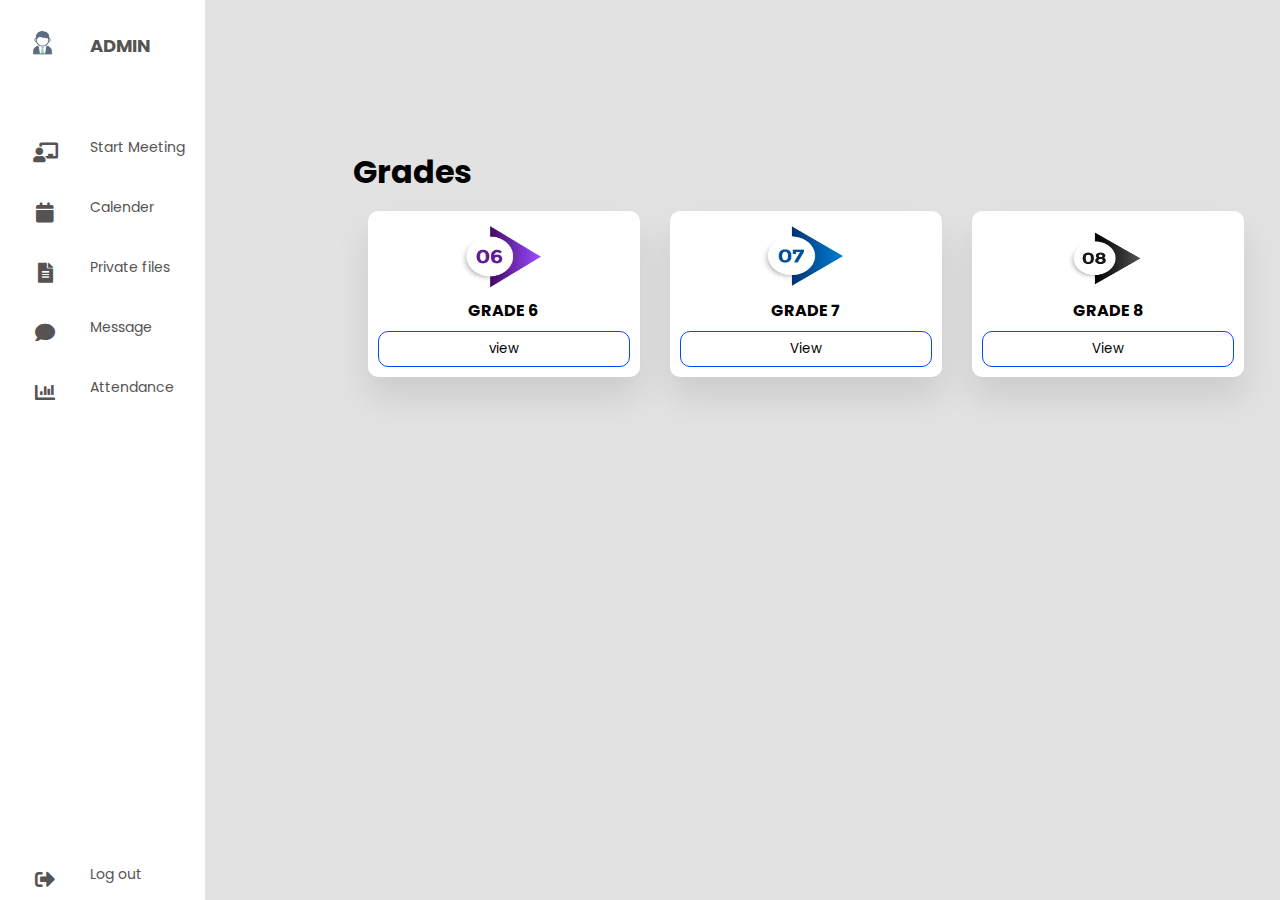
<file: Admin/Interface.html>
<!DOCTYPE html>
<html lang="en">
<head>
  <meta charset="UTF-8" />
  <title>Admin</title>
  <link rel="stylesheet" href="style.css" />
  <link rel="stylesheet" href="https://cdnjs.cloudflare.com/ajax/libs/font-awesome/5.15.4/css/all.min.css"/>
</head>
<body>
  <div class="container">
    <nav>
      <ul>
        <li><a href="#" class="logo">
          <img src="img/dp.jpg">
          <span class="nav-item">Admin</span>
        </a></li>
        <li><a href="https://us05web.zoom.us/meeting?_x_zm_rtaid=BzWNmqWcTximYGsCzMSanA.1675097819038.0148e26996e3abdb99831c68f90be43b&_x_zm_rhtaid=71#/upcoming">
          <i class="fas fa-chalkboard-teacher"></i>
          <span class="nav-item">Start Meeting</span>
        </a></li>
        <li><a href="calender.html">
            <i class="fas fa-calendar"></i>
            <span class="nav-item">Calender</span>
        </a></li>
        <li><a href="https://drive.google.com/drive/folders/1gORUZrSOIUmKDt02lA13BcerRQSw567q?usp=share_link">
            <i class="fas fa-file-alt"></i>
            <span class="nav-item">Private files</span>
          </a></li>
        <li><a href="http://localhost:3000/">
          <i class="fas fa-comment"></i>
          <span class="nav-item">Message</span>
        </a></li>
        <li><a href="#">
          <i class="fas fa-chart-bar"></i>
          <span class="nav-item">Attendance</span>
        </a></li>
        <li><a href="../login/signin.php" class="logout">
          <i class="fas fa-sign-out-alt"></i>
          <span class="nav-item">Log out</span>
        </a></li>
      </ul>
    </nav>

    <section class="main">
        <div class="main-top">
          <h1>Grades</h1>
        </div>
        <div class="users">
          <div class="card">
            <img src="img/1.jpg" style="width: 100px;">
            <h4>Grade 6</h4>
            <div class="per">
              
            </div>
            <button onclick="location.href='https://drive.google.com/drive/folders/1Ps-ZQW6dbm5CM7Lk4EU8U5qW1SZxoJ9u?usp=sharing'">view</button>
          </div>
          <div class="card">
            <img src="img/2.jpg"style="width: 100px;">
            <h4>grade 7</h4>
            <div class="per">

            </div>
            <button>View</button>
          </div>
          <div class="card">
            <img src="img/3.jpg"style="width: 100px;">
            <h4>Grade 8</h4>
            <div class="per">
            </div>
            <button>View</button>
          </div>
         
        </div>
  
        
    </div>
  
  </body>
  </html>
  
    
  </div>

</body>
</html>
</file>
<file: Admin/style.css>
/*  import google fonts */
@import url("https://fonts.googleapis.com/css2?family=Poppins:wght@400;500;600;700&display=swap");
*{
  margin: 0;
  padding: 0;
  outline: none;
  border: none;
  text-decoration: none;
  box-sizing: border-box;
  font-family: "Poppins", sans-serif;
}
body{
  background: rgb(226, 226, 226);
}
nav{
  position: sticky;
  top: 0;
  bottom: 0;
  height: 100vh;
  left: 0;
  width: 90px;
  /* width: 280px; */
  background: #fff;
  overflow: hidden;
  transition: 1s;
}
nav:hover{
  width: 280px;
  transition: 1s;
}
.logo{
  text-align: center;
  display: flex;
  margin: 10px 0 0 10px;
  padding-bottom: 3rem;
}

.logo img{
  width: 45px;
  height: 45px;
  border-radius: 50%;
}
.logo span{
  font-weight: bold;
  padding-left: 15px;
  font-size: 18px;
  text-transform: uppercase;
}
a{
  position: relative;
  width: 280px;
  font-size: 14px;
  color: rgb(85, 83, 83);
  display: table;
  padding: 10px;
}
nav .fas{
  position: relative;
  width: 70px;
  height: 40px;
  top: 20px;
  font-size: 20px;
  text-align: center;
}
.nav-item{
  position: relative;
  top: 12px;
  margin-left: 10px;
}
a:hover{
  background: #eee;
}
a:hover i{
  color: #3461af;
  transition: 0.5s;
}
.logout{
  position: absolute;
  bottom: 0;
}

.container{
  display: flex;
}

/* MAin Section */
.main{
  position: relative;
  padding: 20px;
  width: 100%;
  margin-top: 10%;
  margin-left: 10%;
}
.main-top{
  display: flex;
  width: 100%;
}
.main-top i{
  position: absolute;
  margin: 50px 40px;
  color: rgb(110, 109, 109);
  cursor: pointer;
}
.main .users{
  display: flex;
  width: 100%;
}
.users .card{
  width: 30%;
  margin: 15px;
  background: #fff;
  text-align: center;
  border-radius: 10px;
  padding: 10px;
  box-shadow: 0 20px 35px rgba(0, 0, 0, 0.1);
}
.users .card img{
  width: 70px;
  height: 70px;
  border-radius: 50%;
}
.users .card h4{
  text-transform: uppercase;
}
.users .card p{
  font-size: 12px;
  margin-bottom: 15px;
  text-transform: uppercase;
}
.users table{
  margin:  auto;
}
.users .per span{
  padding: 5px;
  border-radius: 10px;
  background: rgb(223, 223, 223);
}
.users td{
  font-size: 14px;
  padding-right: 15px;
}
.users .card button{
  width: 100%;
  margin-top: 8px;
  padding: 7px;
  cursor: pointer;
  border-radius: 10px;
  background: transparent;
  border: 1px solid #0048ff;
}
.users .card button:hover{
  background: #0073ff;
  color: #fff;
  transition: 0.5s;
}
</file>
